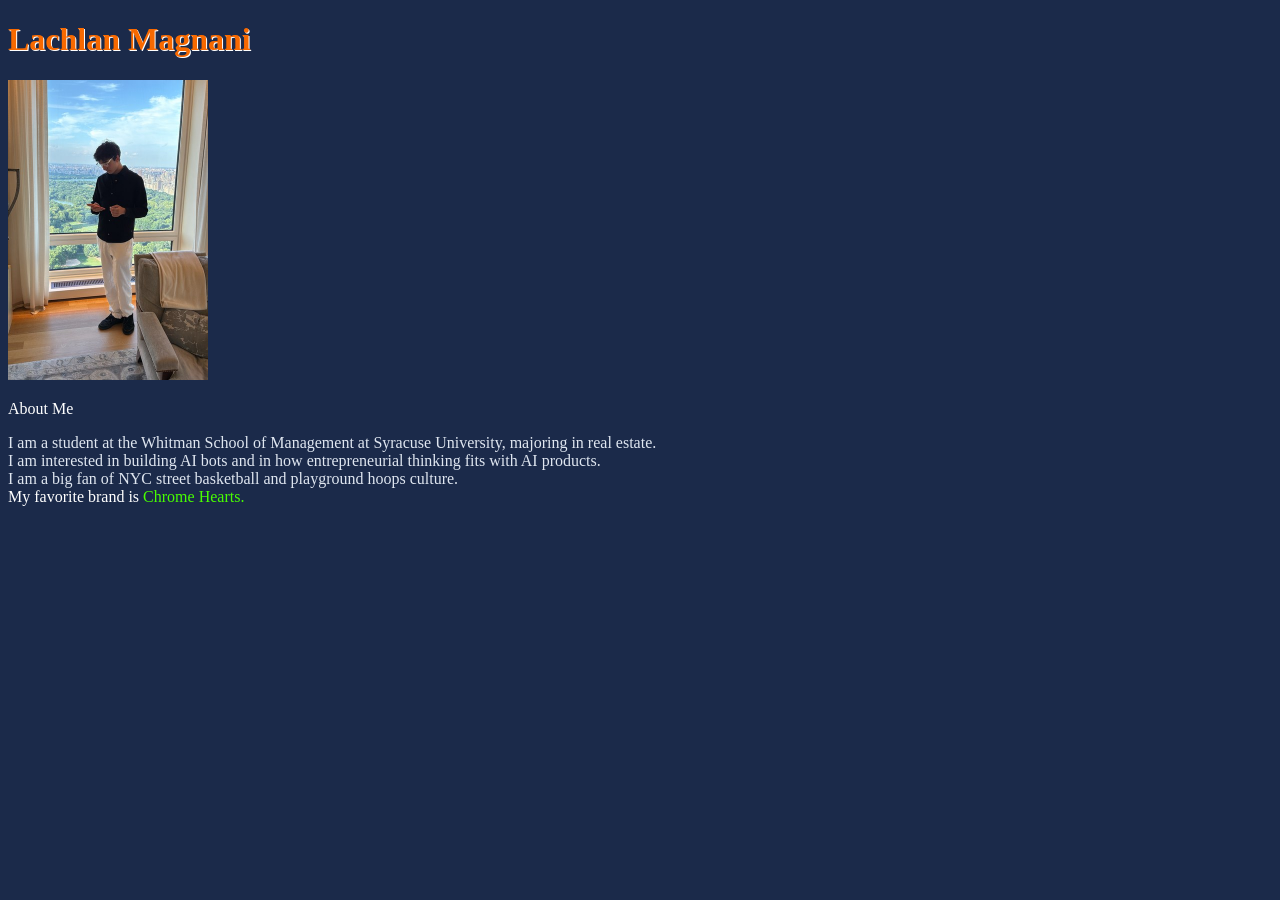
<file: index.html>
<!DOCTYPE html>
<html lang="en">
<head>
    <meta charset="UTF-8">
    <meta name="viewport" content="width=device-width, initial-scale=1.0">
    <title>Lachlan Magnani</title>
    <link rel="stylesheet" href="design.css">
</head>
<body>
    <h1>Lachlan Magnani</h1>
    <p><img src="me.jpeg" width="200" height="300" alt="Lachlan standing in front of a tall window overlooking Central Park, wearing glasses, a black button-up shirt and white pants, looking down at his phone"></p>
    <div class="about">About Me</div>
    <p>I am a student at the Whitman School of Management at Syracuse University, majoring in real estate.
    <br/> I am interested in building AI bots and in how entrepreneurial thinking fits with AI products.
    <br/> I am a big fan of NYC street basketball and playground hoops culture.
    <br/> <span class="about">My favorite brand is</span> <span class="music">Chrome Hearts.</span></p>
</body>
</html>
</file>
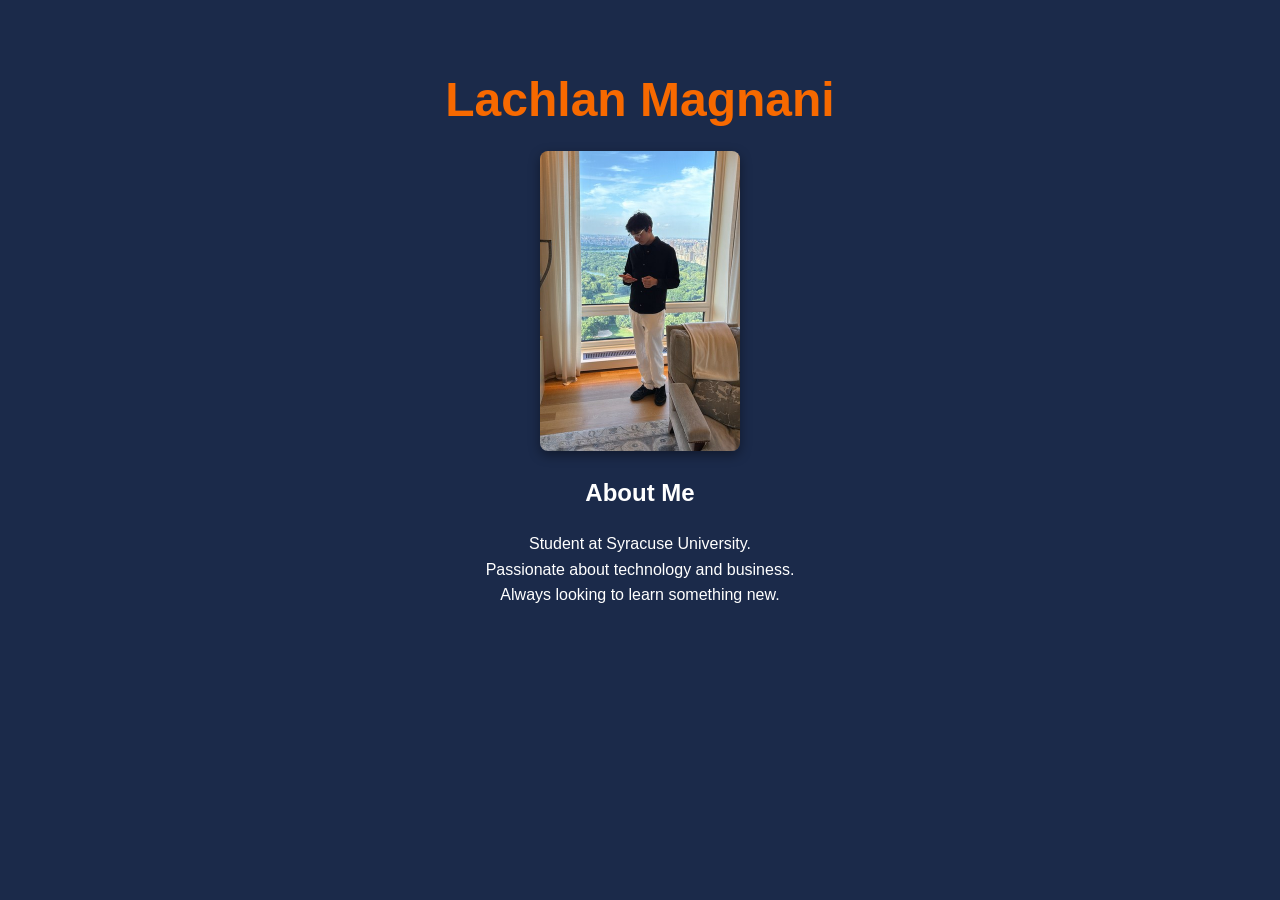
<file: ai.html>
<!DOCTYPE html>
<html lang="en">
<head>
  <meta charset="UTF-8">
  <meta name="viewport" content="width=device-width, initial-scale=1.0">
  <title>Lachlan Magnani</title>
  <style>
    body {
      background-color: #1b2a4a;
      color: #ffffff;
      font-family: Arial, Helvetica, sans-serif;
      margin: 0;
      padding: 40px 20px;
      display: flex;
      flex-direction: column;
      align-items: center;
      text-align: center;
    }
    h1 {
      color: #f76900;
      font-size: 3rem;
      margin-bottom: 24px;
    }
    img {
      width: 200px;
      height: 300px;
      object-fit: cover;
      border-radius: 8px;
      box-shadow: 0 4px 12px rgba(0, 0, 0, 0.4);
    }
    .about-label {
      font-size: 1.5rem;
      font-weight: bold;
      margin-top: 28px;
      margin-bottom: 8px;
    }
    .bio {
      max-width: 500px;
      line-height: 1.6;
    }
  </style>
</head>
<body>
  <h1>Lachlan Magnani</h1>
  <img src="me.jpeg" alt="Portrait photo of Lachlan Magnani smiling">
  <div class="about-label">About Me</div>
  <p class="bio">
    Student at Syracuse University.<br>
    Passionate about technology and business.<br>
    Always looking to learn something new.
  </p>
</body>
</html>
</file>
<file: design.css>
body {
    background: #1b2a4a;
    color: #dfe6f0;
}

h1 {
    color: #f76900;
    text-shadow: 1px 1px #ffffff;
}

.about {
    color: #ffffff;
}

.music {
    color: #48ff00;
}
</file>
